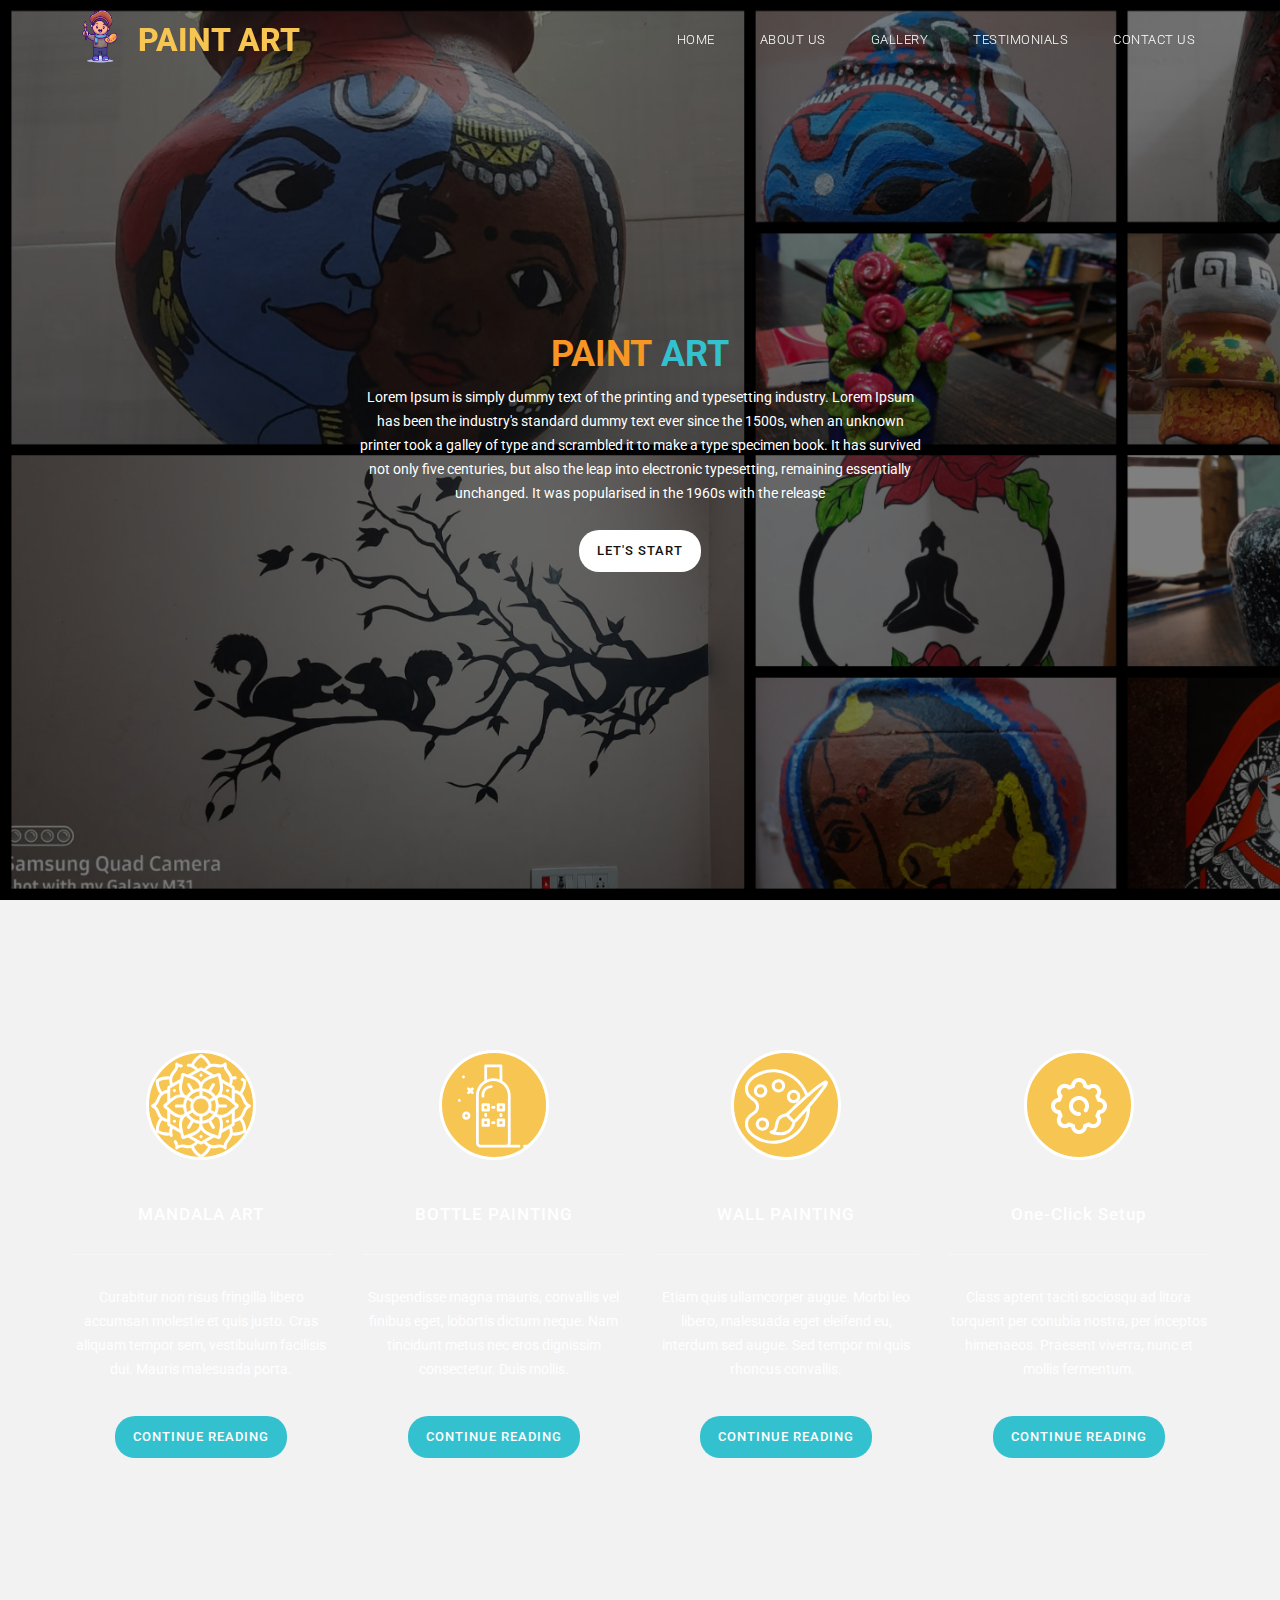
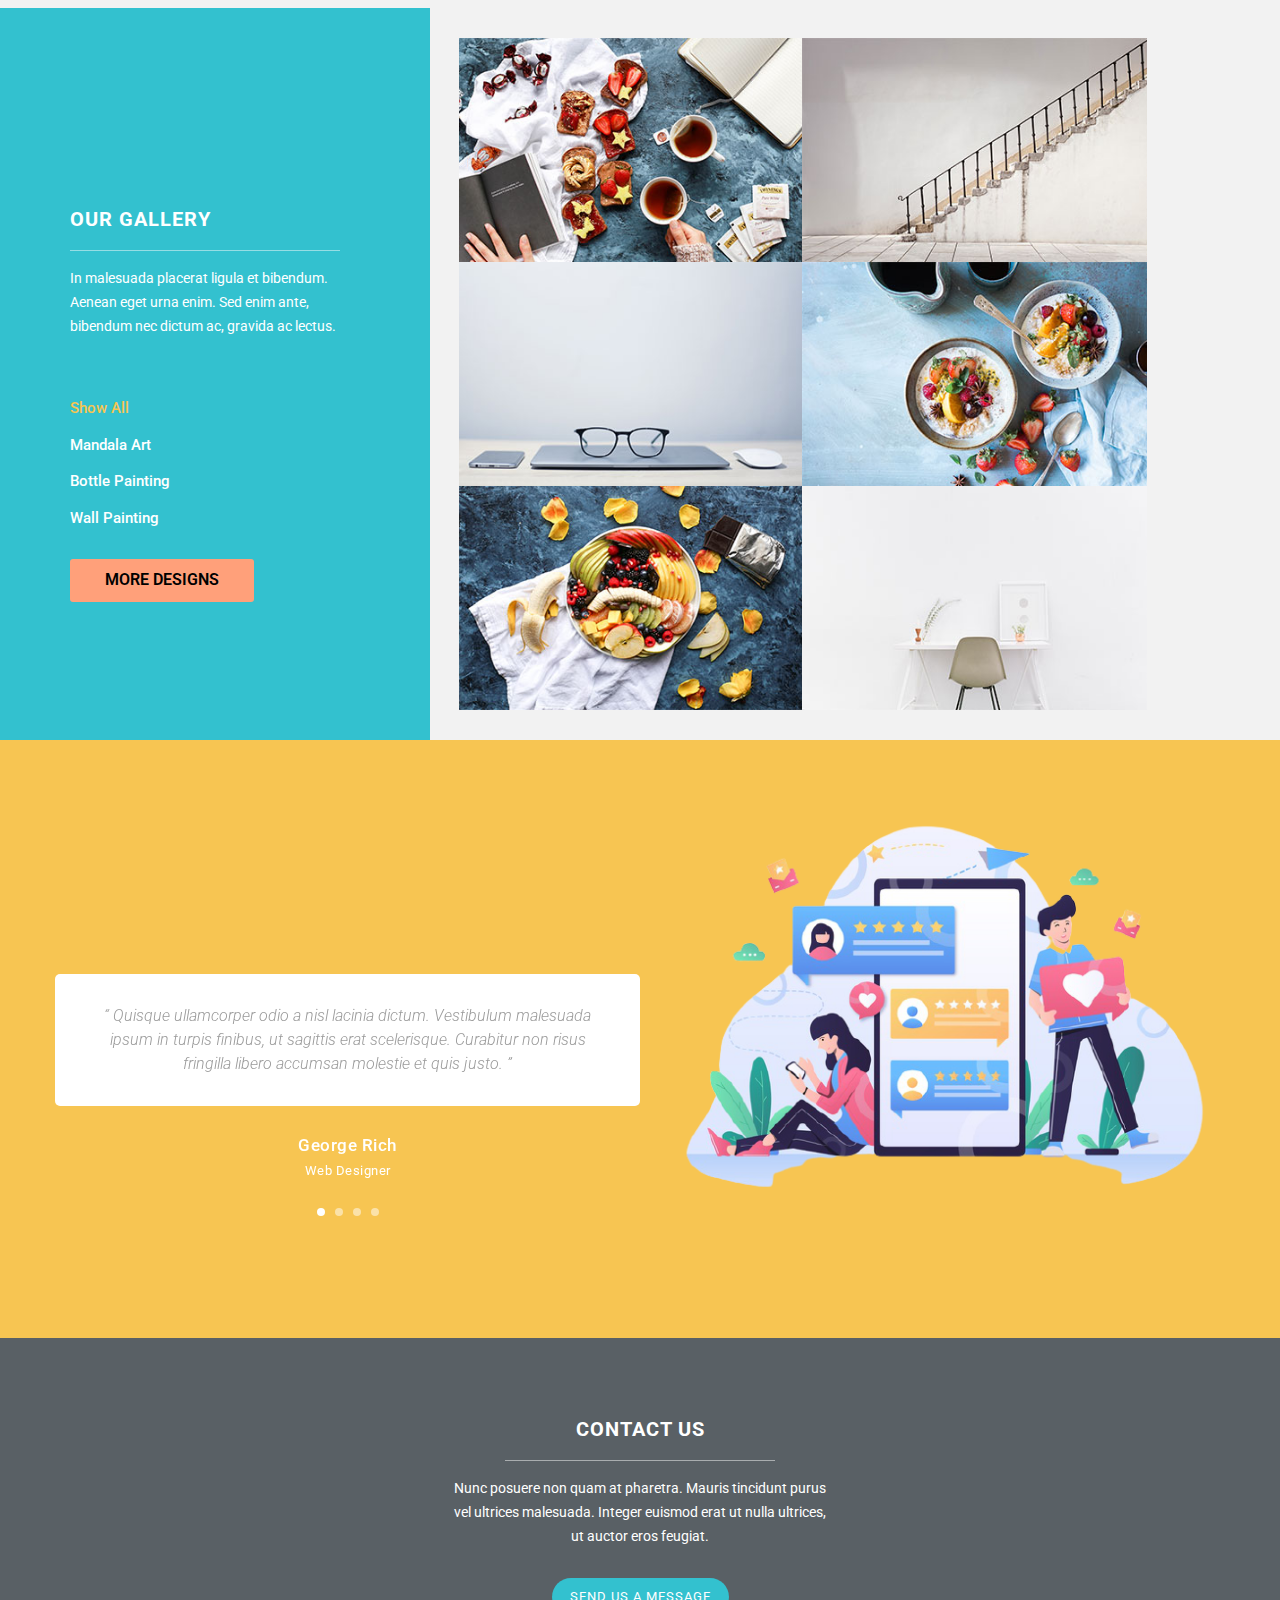
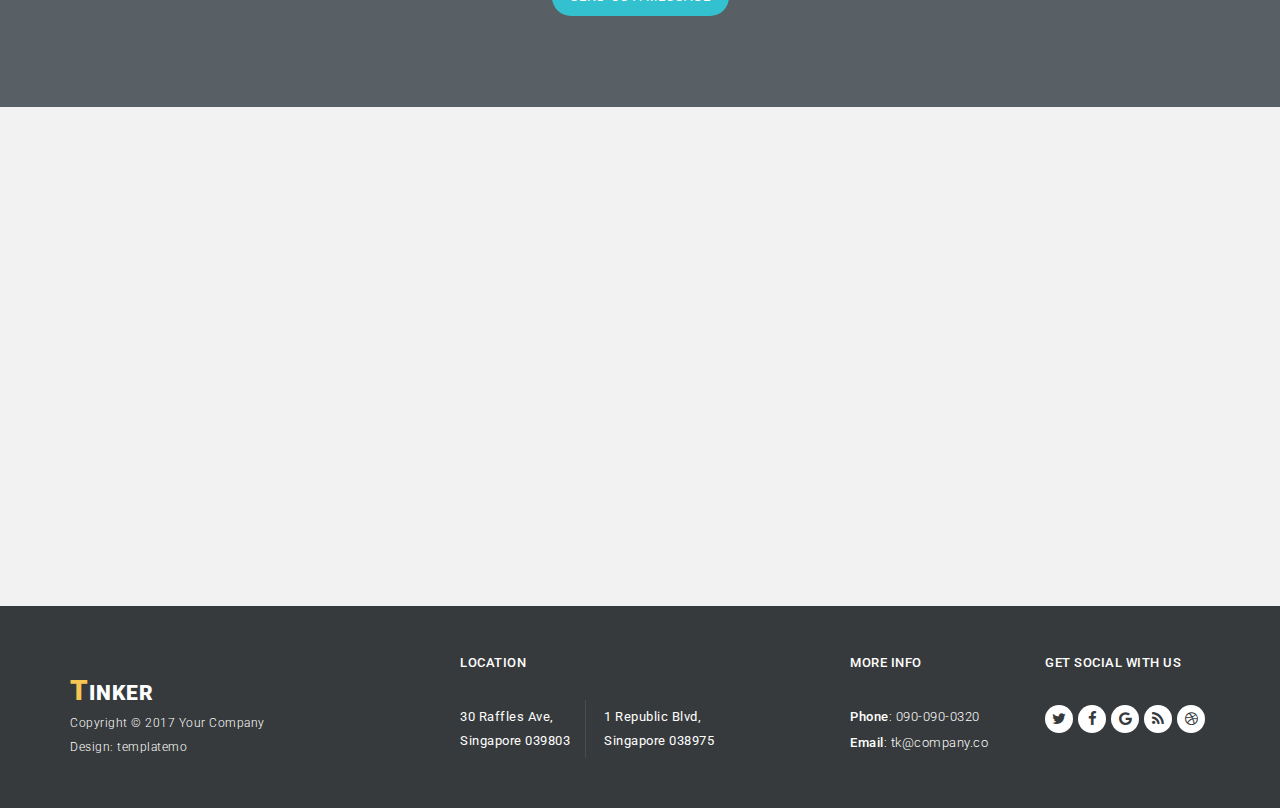
<file: index.html>
<!DOCTYPE html>
<html>

<head>
    <meta charset="utf-8">
    <meta http-equiv="X-UA-Compatible" content="IE=edge,chrome=1">

    <title>Paint Art Website</title>
    <meta name="description" content="">
    <meta name="viewport" content="width=device-width, initial-scale=1">

    <link href="https://fonts.googleapis.com/css?family=Open+Sans:300,400,600,700,800" rel="stylesheet">
    <link href="https://fonts.googleapis.com/css?family=Roboto:100,300,400,500,700,900" rel="stylesheet">

    <link rel="apple-touch-icon" href="apple-touch-icon.png">

    <link rel="stylesheet" href="css/bootstrap.min.css">
    <link rel="stylesheet" href="css/bootstrap-theme.min.css">
    <link rel="stylesheet" href="css/fontAwesome.css">
    <link rel="stylesheet" href="css/hero-slider.css">
    <link rel="stylesheet" href="css/owl-carousel.css">
    <link rel="stylesheet" href="css/templatemo-style.css">
    <link rel="stylesheet" href="css/lightbox.css">

    <script src="js/vendor/modernizr-2.8.3-respond-1.4.2.min.js"></script>
</head>

<body>
    <div class="header">
        <div class="container">
            <nav class="navbar navbar-inverse" role="navigation">
                <div class="navbar-header">
                    <button type="button" id="nav-toggle" class="navbar-toggle" data-toggle="collapse" data-target="#main-nav">
                        <span class="sr-only">Toggle navigation</span>
                        <span class="icon-bar"></span>
                        <span class="icon-bar"></span>
                        <span class="icon-bar"></span>
                    </button>
                    <a href="#" class="navbar-brand scroll-top"><img src="./img/nav_logo.png" alt="nav_logo" /><em>Paint
                            Art</em></em>
                    </a>
                </div>
                <!--/.navbar-header-->
                <div id="main-nav" class="collapse navbar-collapse">
                    <ul class="nav navbar-nav">
                        <li><a href="#" class="scroll-top">Home</a></li>
                        <li><a href="#" class="scroll-link" data-id="about">About Us</a></li>
                        <li><a href="#" class="scroll-link" data-id="portfolio">Gallery</a></li>
                        <li><a href="#" class="scroll-link" data-id="testimonial">Testimonials</a></li>
                        <li><a href="#" class="scroll-link" data-id="contact-us">Contact Us</a></li>
                    </ul>
                </div>
                <!--/.navbar-collapse-->
            </nav>
            <!--/.navbar-->
        </div>
        <!--/.container-->
    </div>
    <!--/.header-->

    <!-- Landing Home Page -->
    <div class="gradient-effect" id="home">
        <div class="parallax-content baner-content">
            <div class="container">
                <div class="text-content">
                    <h2><em>PAINT</em> <span>ART</span></h2>
                    <p>Lorem Ipsum is simply dummy text of the printing and typesetting industry. Lorem Ipsum has been the industry's standard dummy text ever since the 1500s, when an unknown printer took a galley of type and scrambled it to make a type
                        specimen book. It has survived not only five centuries, but also the leap into electronic typesetting, remaining essentially unchanged. It was popularised in the 1960s with the release </p>
                    <div class="primary-white-button">
                        <a href="#" class="scroll-link" data-id="about">Let's Start</a>
                    </div>
                </div>
            </div>
        </div>
    </div>
    <!-- Landing Home Page End-->


    <section id="about" class="page-section">
        <div class="container">
            <div class="row">
                <div class="col-md-3 col-sm-6 col-xs-12">
                    <div class="service-item">
                        <div class="icon">
                            <img src="./img/mandala.svg" alt="">
                        </div>
                        <h4>MANDALA ART</h4>
                        <div class="line-dec"></div>
                        <p>Curabitur non risus fringilla libero accumsan molestie et quis justo. Cras aliquam tempor sem, vestibulum facilisis dui. Mauris malesuada porta.</p>
                        <div class="primary-blue-button">
                            <a href="#" class="scroll-link" data-id="portfolio">Continue Reading</a>
                        </div>
                    </div>
                </div>
                <div class="col-md-3 col-sm-6 col-xs-12">
                    <div class="service-item">
                        <div class="icon">
                            <img src="./img/bottle.svg" alt="">
                        </div>
                        <h4>BOTTLE PAINTING</h4>
                        <div class="line-dec"></div>
                        <p>Suspendisse magna mauris, convallis vel finibus eget, lobortis dictum neque. Nam tincidunt metus nec eros dignissim consectetur. Duis mollis.</p>
                        <div class="primary-blue-button">
                            <a href="#" class="scroll-link" data-id="portfolio">Continue Reading</a>
                        </div>
                    </div>
                </div>
                <div class="col-md-3 col-sm-6 col-xs-12">
                    <div class="service-item">
                        <div class="icon">
                            <img src="./img/tiles.svg" alt="" style="width: 80%;">
                        </div>
                        <h4>WALL PAINTING</h4>
                        <div class="line-dec"></div>
                        <p>Etiam quis ullamcorper augue. Morbi leo libero, malesuada eget eleifend eu, interdum sed augue. Sed tempor mi quis rhoncus convallis.</p>
                        <div class="primary-blue-button">
                            <a href="#" class="scroll-link" data-id="portfolio">Continue Reading</a>
                        </div>
                    </div>
                </div>
                <div class="col-md-3 col-sm-6 col-xs-12">
                    <div class="service-item">
                        <div class="icon">
                            <img src="img/service_icon_04.png" alt="">
                        </div>
                        <h4>One-Click Setup</h4>
                        <div class="line-dec"></div>
                        <p>Class aptent taciti sociosqu ad litora torquent per conubia nostra, per inceptos himenaeos. Praesent viverra, nunc et mollis fermentum.</p>
                        <div class="primary-blue-button">
                            <a href="#" class="scroll-link" data-id="portfolio">Continue Reading</a>
                        </div>
                    </div>
                </div>
            </div>
        </div>
    </section>

    <section id="portfolio">
        <div class="content-wrapper">
            <div class="inner-container container">
                <div class="row">
                    <div class="col-md-4 col-sm-12">
                        <div class="section-heading">
                            <h4>Our Gallery</h4>
                            <div class="line-dec"></div>
                            <p>In malesuada placerat ligula et bibendum. Aenean eget urna enim. Sed enim ante, bibendum nec dictum ac, gravida ac lectus.</p>
                            <div class="filter-categories">
                                <ul class="project-filter">
                                    <li class="filter" data-filter="all"><span>Show All</span></li>
                                    <li class="filter" data-filter="branding"><span>Mandala Art</span></li>
                                    <li class="filter" data-filter="graphic"><span>Bottle Painting</span></li>
                                    <li class="filter" data-filter="nature"><span>Wall Painting</span></li>
                                    <!-- <li class="filter" data-filter="animation"><span>Read More</span></li> -->
                                    <a href="./gallery.html"><button class="btn btn-1">MORE DESIGNS</button></a>
                                </ul>
                            </div>
                        </div>
                    </div>
                    <div class="col-md-8">
                        <div class="projects-holder-3">
                            <div class="projects-holder">
                                <div class="row">
                                    <div class="col-md-6 col-sm-6 project-item mix nature">
                                        <div class="thumb">
                                            <div class="image">
                                                <a href="img/portfolio_big_item_01.jpg" data-lightbox="image-1"><img src="img/portfolio_item_01.jpg"></a>
                                            </div>
                                        </div>
                                    </div>
                                    <div class="col-md-6 col-sm-6 project-item mix animation">
                                        <div class="thumb">
                                            <div class="image">
                                                <a href="img/portfolio_big_item_02.jpg" data-lightbox="image-1"><img src="img/portfolio_item_02.jpg"></a>
                                            </div>
                                        </div>
                                    </div>
                                    <div class="col-md-6 col-sm-6 project-item mix branding">
                                        <div class="thumb">
                                            <div class="image">
                                                <a href="img/portfolio_big_item_03.jpg" data-lightbox="image-1"><img src="img/portfolio_item_03.jpg"></a>
                                            </div>
                                        </div>
                                    </div>
                                    <div class="col-md-6 col-sm-6 project-item mix graphic nature">
                                        <div class="thumb">
                                            <div class="image">
                                                <a href="img/portfolio_big_item_04.jpg" data-lightbox="image-1"><img src="img/portfolio_item_04.jpg"></a>
                                            </div>
                                        </div>
                                    </div>
                                    <div class="col-md-6 col-sm-6 project-item mix branding">
                                        <div class="thumb">
                                            <div class="image">
                                                <a href="img/portfolio_big_item_05.jpg" data-lightbox="image-1"><img src="img/portfolio_item_05.jpg"></a>
                                            </div>
                                        </div>
                                    </div>
                                    <div class="col-md-6 col-sm-6 project-item mix graphic animation">
                                        <div class="thumb">
                                            <div class="image">
                                                <a href="img/portfolio_big_item_06.jpg" data-lightbox="image-1"><img src="img/portfolio_item_06.jpg"></a>
                                            </div>
                                        </div>
                                    </div>
                                </div>
                            </div>
                        </div>
                    </div>
                </div>
            </div>
        </div>
    </section>


    <section id="testimonial">
        <div class="container">
            <div class="row">
                <div class="left col-lg-6 col-md-6 ">
                    <div id="owl-testimonials" class="owl-carousel owl-theme">
                        <div class="item">
                            <div class="testimonials-item">
                                <p>“ Quisque ullamcorper odio a nisl lacinia dictum. Vestibulum malesuada ipsum in turpis finibus, ut sagittis erat scelerisque. Curabitur non risus fringilla libero accumsan molestie et quis justo. ”</p>
                                <h4>George Rich</h4>
                                <span>Web Designer</span>
                            </div>
                        </div>
                        <div class="item">
                            <div class="testimonials-item">
                                <p>“ Suspendisse magna mauris, convallis vel finibus eget, lobortis dictum neque. Nam tincidunt metus nec eros dignissim consectetur. ”</p>
                                <h4>John Henry</h4>
                                <span>New Manager</span>
                            </div>
                        </div>
                        <div class="item">
                            <div class="testimonials-item">
                                <p>“ Aenean semper aliquam est ut maximus. Fusce id diam eget orci lobortis ultricies at ac velit. Curabitur laoreet massa et fringilla sagittis. ”</p>
                                <h4>Danny Cute</h4>
                                <span>CEO Founder</span>
                            </div>
                        </div>
                        <div class="item">
                            <div class="testimonials-item">
                                <p>“ Maecenas eu odio pharetra, elementum lorem eget, efficitur erat. Duis eget justo non nisi iaculis vestibulum. Aliquam erat volutpat. ”</p>
                                <h4>Richard Beal</h4>
                                <span>CSS Developer</span>
                            </div>
                        </div>
                    </div>
                </div>
                <div class="right col-lg-6 col-md-6">
                    <img src="./img/portfolio_big_item_03.png" alt="testi_image" class="vert-move" />
                </div>
            </div>
        </div>
    </section>

    <div id="contact-us">
        <div class="container">
            <div class="row">
                <div class="col-md-12">
                    <div class="section-heading">
                        <h4>Contact Us</h4>
                        <div class="line-dec"></div>
                        <p>Nunc posuere non quam at pharetra. Mauris tincidunt purus vel ultrices malesuada. Integer euismod erat ut nulla ultrices, ut auctor eros feugiat.</p>
                        <div class="pop-button">
                            <h4>Send us a message</h4>
                        </div>
                    </div>
                </div>
            </div>
            <div class="row">
                <div class="col-md-6 col-md-offset-3">
                    <div class="pop">
                        <span>✖</span>
                        <form id="contact" action="./email_handler.php" method="post">
                            <div class="row">
                                <div class="col-md-12">
                                    <fieldset>
                                        <input name="name" type="text" class="form-control" id="name" placeholder="Your name..." required>
                                    </fieldset>
                                </div>
                                <div class="col-md-12">
                                    <fieldset>
                                        <input name="email" type="email" class="form-control" id="email" placeholder="Your email..." required>
                                    </fieldset>
                                </div>
                                <div class="col-md-12">
                                    <fieldset>
                                        <input name="phone" type="number" class="form-control" id="phone" placeholder="Your Phone No..." required>
                                    </fieldset>
                                </div>
                                <div class="col-md-12">
                                    <fieldset>
                                        <textarea name="msg" rows="6" class="form-control" id="message" placeholder="Your message..." required></textarea>
                                    </fieldset>
                                </div>
                                <div class="col-md-12">
                                    <fieldset>
                                        <button type="submit" id="form-submit" class="btn">Send Message</button>
                                    </fieldset>
                                </div>
                            </div>
                        </form>
                    </div>
                </div>
            </div>
        </div>
    </div>

    <div id="map">
        <!-- How to change your own map point
            1. Go to Google Maps
            2. Click on your location point
            3. Click "Share" and choose "Embed map" tab
            4. Copy only URL and paste it within the src="" field below
        -->
        <iframe src="https://www.google.com/maps/embed?pb=!1m18!1m12!1m3!1d7895.485196115994!2d103.85995441789784!3d1.2880401763270322!2m3!1f0!2f0!3f0!3m2!1i1024!2i768!4f13.1!3m3!1m2!1s0x0%3A0x7fb4e58ad9cd826e!2sSingapore+Flyer!5e0!3m2!1sen!2sth!4v1505825620371"
            width="100%" height="500" frameborder="0" style="border:0" allowfullscreen></iframe>
    </div>

    <footer>
        <div class="container">
            <div class="row">
                <div class="col-md-4 col-sm-12">
                    <div class="logo">
                        <a class="logo-ft scroll-top" href="#"><em>T</em>inker</a>
                        <p>Copyright &copy; 2017 Your Company
                            <br>Design: templatemo
                        </p>
                    </div>
                </div>
                <div class="col-md-4 col-sm-12">
                    <div class="location">
                        <h4>Location</h4>
                        <ul>
                            <li>30 Raffles Ave, <br>Singapore 039803</li>
                            <li>1 Republic Blvd, <br>Singapore 038975</li>
                        </ul>
                    </div>
                </div>
                <div class="col-md-2 col-sm-12">
                    <div class="contact-info">
                        <h4>More Info</h4>
                        <ul>
                            <li><em>Phone</em>: 090-090-0320</li>
                            <li><em>Email</em>: tk@company.co</li>
                        </ul>
                    </div>
                </div>
                <div class="col-md-2 col-sm-12">
                    <div class="connect-us">
                        <h4>Get Social with us</h4>
                        <ul>
                            <li><a href="#"><i class="fa fa-twitter"></i></a></li>
                            <li><a href="#"><i class="fa fa-facebook"></i></a></li>
                            <li><a href="#"><i class="fa fa-google"></i></a></li>
                            <li><a href="#"><i class="fa fa-rss"></i></a></li>
                            <li><a href="#"><i class="fa fa-dribbble"></i></a></li>
                        </ul>
                    </div>
                </div>
            </div>
        </div>
    </footer>

    <script src="https://ajax.googleapis.com/ajax/libs/jquery/1.11.2/jquery.min.js"></script>
    <script>
        window.jQuery || document.write('<script src="js/vendor/jquery-1.11.2.min.js"><\/script>')
    </script>

    <script src="js/vendor/bootstrap.min.js"></script>

    <script src="js/plugins.js"></script>
    <script src="js/main.js"></script>

    <script src="http://ajax.googleapis.com/ajax/libs/jquery/1.10.2/jquery.min.js" type="text/javascript"></script>
    <script type="text/javascript">
        $(document).ready(function() {
            // navigation click actions 
            $('.scroll-link').on('click', function(event) {
                event.preventDefault();
                var sectionID = $(this).attr("data-id");
                scrollToID('#' + sectionID, 750);
            });
            // scroll to top action
            $('.scroll-top').on('click', function(event) {
                event.preventDefault();
                $('html, body').animate({
                    scrollTop: 0
                }, 'slow');
            });
            // mobile nav toggle
            $('#nav-toggle').on('click', function(event) {
                event.preventDefault();
                $('#main-nav').toggleClass("open");
            });
        });
        // scroll function
        function scrollToID(id, speed) {
            var offSet = 50;
            var targetOffset = $(id).offset().top - offSet;
            var mainNav = $('#main-nav');
            $('html,body').animate({
                scrollTop: targetOffset
            }, speed);
            if (mainNav.hasClass("open")) {
                mainNav.css("height", "1px").removeClass("in").addClass("collapse");
                mainNav.removeClass("open");
            }
        }
        if (typeof console === "undefined") {
            console = {
                log: function() {}
            };
        }
    </script>
</body>

</html>
</file>
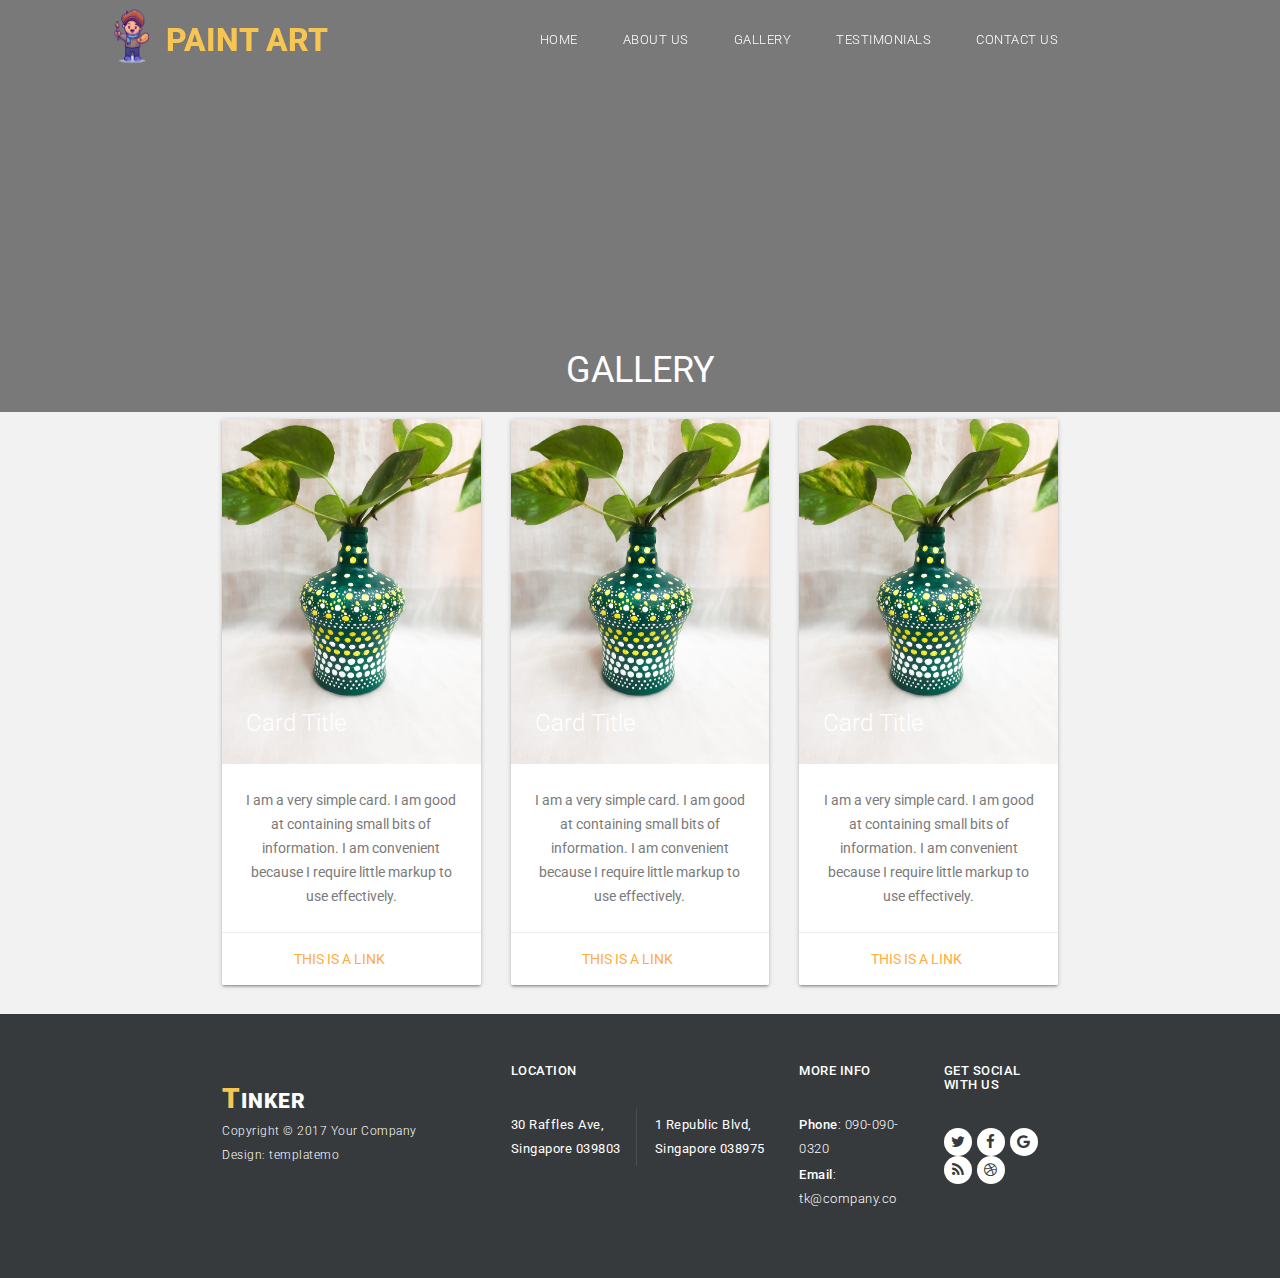
<file: gallery.html>
<!DOCTYPE html>
<html>

<head>
    <meta charset="utf-8">
    <meta http-equiv="X-UA-Compatible" content="IE=edge,chrome=1">

    <title>Paint Art Website</title>
    <meta name="description" content="">
    <meta name="viewport" content="width=device-width, initial-scale=1">

    <link href="https://fonts.googleapis.com/css?family=Open+Sans:300,400,600,700,800" rel="stylesheet">
    <link href="https://fonts.googleapis.com/css?family=Roboto:100,300,400,500,700,900" rel="stylesheet">

    <link rel="apple-touch-icon" href="apple-touch-icon.png">

    <link rel="stylesheet" href="css/bootstrap.min.css">
    <link rel="stylesheet" href="css/bootstrap-theme.min.css">
    <link rel="stylesheet" href="css/fontAwesome.css">
    <link rel="stylesheet" href="css/hero-slider.css">
    <link rel="stylesheet" href="css/owl-carousel.css">
    <link rel="stylesheet" href="css/templatemo-style.css">
    <link rel="stylesheet" href="css/lightbox.css">
    <link rel="stylesheet" href="css/gallery.css">

    <link rel="stylesheet" href="https://cdnjs.cloudflare.com/ajax/libs/materialize/1.0.0/css/materialize.min.css">

    <script src="js/vendor/modernizr-2.8.3-respond-1.4.2.min.js"></script>
</head>

<body>
    <div class="header">
        <div class="container">
            <navs class="navbar navbar-inverse" role="navigation">
                <div class="navbar-header">
                    <button type="button" id="nav-toggle" class="navbar-toggle" data-toggle="collapse" data-target="#main-nav">
                        <span class="sr-only">Toggle navigation</span>
                        <span class="icon-bar"></span>
                        <span class="icon-bar"></span>
                        <span class="icon-bar"></span>
                    </button>
                    <a href="#" class="navbar-brand scroll-top"><img src="./img/nav_logo.png" alt="nav_logo" /><em>Paint Art</em></em>
                    </a>
                </div>
                <!--/.navbar-header-->
                <div id="main-nav" class="collapse navbar-collapse">
                    <ul class="nav navbar-nav">
                        <li><a href="./index.html">Home</a></li>
                        <li><a href="./index.html#about">About Us</a></li>
                        <li><a href="./index.html#portfolio">Gallery</a></li>
                        <li><a href="./index.html#testimonial">Testimonials</a></li>
                        <li><a href="./index.html#contact-us">Contact Us</a></li>
                    </ul>
                </div>
                <!--/.navbar-collapse-->
            </navs>
            <!--/.navbar-->
        </div>
        <!--/.container-->
    </div>
    <!--/.header-->

    <!-- Landing Home Page -->
    <div class="gradient-effects" id="home">
        <div class="parallax-contents baner-content">
            <div class="container">
                <div class="text-content">
                    <h2>GALLERY</h2>
                    <!-- <p>Lorem Ipsum is simply dummy text of the printing and typesetting industry. Lorem Ipsum has been the industry's standard dummy text ever since the 1500s, when an unknown printer took a galley of type and scrambled it to make a type specimen book. It has survived not only five centuries, but also the leap into electronic typesetting, remaining essentially unchanged. It was popularised in the 1960s with the release </p>
                    <div class="primary-white-button">
                        <a href="#" class="scroll-link" data-id="about">Let's Start</a>
                    </div> -->
                </div>
            </div>
        </div>
    </div>
    <!-- Landing Home Page End-->

    <!-- cards -->
    <div class="container gallery-cards">
        <div class="row text-center">

            <!-- <div class="col-12 text-center">
                <h2> Page caption</h2>
            </div> -->

            <div class="col-sm-6 col-md-4">
                <div class="card">
                    <div class="card-image">
                        <img src="./img/gallery/1.jpeg">
                        <span class="card-title">Card Title</span>
                    </div>
                    <div class="card-content">
                        <p>I am a very simple card. I am good at containing small bits of information. I am convenient because I require little markup to use effectively.</p>
                    </div>
                    <div class="card-action">
                        <a href="#">This is a link</a>
                    </div>
                </div>
            </div>


            <div class="col-sm-6 col-md-4">
                <div class="card">
                    <div class="card-image">
                        <img src="./img/gallery/1.jpeg">
                        <span class="card-title">Card Title</span>
                    </div>
                    <div class="card-content">
                        <p>I am a very simple card. I am good at containing small bits of information. I am convenient because I require little markup to use effectively.</p>
                    </div>
                    <div class="card-action">
                        <a href="#">This is a link</a>
                    </div>
                </div>
            </div>


            <div class="col-sm-6 col-md-4">
                <div class="card">
                    <div class="card-image">
                        <img src="./img/gallery/1.jpeg">
                        <span class="card-title">Card Title</span>
                    </div>
                    <div class="card-content">
                        <p>I am a very simple card. I am good at containing small bits of information. I am convenient because I require little markup to use effectively.</p>
                    </div>
                    <div class="card-action">
                        <a href="#">This is a link</a>
                    </div>
                </div>
            </div>


        </div>
    </div>
    <!-- cards end -->

    <!-- footer -->
    <footer>
        <div class="container">
            <div class="row">
                <div class="col-md-4 col-sm-12">
                    <div class="logo">
                        <a class="logo-ft scroll-top" href="#"><em>T</em>inker</a>
                        <p>Copyright &copy; 2017 Your Company
                            <br>Design: templatemo
                        </p>
                    </div>
                </div>
                <div class="col-md-4 col-sm-12">
                    <div class="location">
                        <h4>Location</h4>
                        <ul>
                            <li>30 Raffles Ave, <br>Singapore 039803</li>
                            <li>1 Republic Blvd, <br>Singapore 038975</li>
                        </ul>
                    </div>
                </div>
                <div class="col-md-2 col-sm-12">
                    <div class="contact-info">
                        <h4>More Info</h4>
                        <ul>
                            <li><em>Phone</em>: 090-090-0320</li>
                            <li><em>Email</em>: tk@company.co</li>
                        </ul>
                    </div>
                </div>
                <div class="col-md-2 col-sm-12">
                    <div class="connect-us">
                        <h4>Get Social with us</h4>
                        <ul>
                            <li><a href="#"><i class="fa fa-twitter"></i></a></li>
                            <li><a href="#"><i class="fa fa-facebook"></i></a></li>
                            <li><a href="#"><i class="fa fa-google"></i></a></li>
                            <li><a href="#"><i class="fa fa-rss"></i></a></li>
                            <li><a href="#"><i class="fa fa-dribbble"></i></a></li>
                        </ul>
                    </div>
                </div>
            </div>
        </div>
    </footer>
    <script src="https://cdnjs.cloudflare.com/ajax/libs/materialize/1.0.0/js/materialize.min.js"></script>
    <script src="https://ajax.googleapis.com/ajax/libs/jquery/1.11.2/jquery.min.js"></script>
    <script>
        window.jQuery || document.write('<script src="js/vendor/jquery-1.11.2.min.js"><\/script>')
    </script>

    <script src="js/vendor/bootstrap.min.js"></script>

    <script src="js/plugins.js"></script>
    <script src="js/main.js"></script>

    <script src="http://ajax.googleapis.com/ajax/libs/jquery/1.10.2/jquery.min.js" type="text/javascript"></script>
    <script type="text/javascript">
        $(document).ready(function() {
            // navigation click actions 
            $('.scroll-link').on('click', function(event) {
                event.preventDefault();
                var sectionID = $(this).attr("data-id");
                scrollToID('#' + sectionID, 750);
            });
            // scroll to top action
            $('.scroll-top').on('click', function(event) {
                event.preventDefault();
                $('html, body').animate({
                    scrollTop: 0
                }, 'slow');
            });
            // mobile nav toggle
            $('#nav-toggle').on('click', function(event) {
                event.preventDefault();
                $('#main-nav').toggleClass("open");
            });
        });
        // scroll function
        function scrollToID(id, speed) {
            var offSet = 50;
            var targetOffset = $(id).offset().top - offSet;
            var mainNav = $('#main-nav');
            $('html,body').animate({
                scrollTop: targetOffset
            }, speed);
            if (mainNav.hasClass("open")) {
                mainNav.css("height", "1px").removeClass("in").addClass("collapse");
                mainNav.removeClass("open");
            }
        }
        if (typeof console === "undefined") {
            console = {
                log: function() {}
            };
        }
    </script>
</body>

</html>
</file>
<file: css/hero-slider.css>
/* -------------------------------- 

Primary style

-------------------------------- */
*, *::after, *::before {
  -webkit-box-sizing: border-box;
  -moz-box-sizing: border-box;
  box-sizing: border-box;
}

html {
  font-size: 62.5%;
}

body {
  font-family: "Open Sans", sans-serif;
  color: #2c343b;
  background-color: #f2f2f2;
}

a {
  color: #d44457;
  text-decoration: none;
}

img {
  max-width: 100%;
}

/* -------------------------------- 

Main Components 

-------------------------------- */
.cd-header {
  position: absolute;
  z-index: 2;
  top: 0;
  left: 0;
  width: 100%;
  height: 50px;
  background-color: #21272c;
  -webkit-font-smoothing: antialiased;
  -moz-osx-font-smoothing: grayscale;
}
@media only screen and (min-width: 768px) {
  .cd-header {
    height: 70px;
    background-color: transparent;
  }
}

#cd-logo {
  float: left;
  margin: 13px 0 0 5%;
}
#cd-logo img {
  display: block;
}
@media only screen and (min-width: 768px) {
  #cd-logo {
    margin: 23px 0 0 5%;
  }
}

.cd-primary-nav {
  /* mobile first - navigation hidden by default, triggered by tap/click on navigation icon */
  float: right;
  margin-right: 5%;
  width: 44px;
  height: 100%;
}
.cd-primary-nav ul {
  position: absolute;
  top: 0;
  left: 0;
  width: 100%;
  -webkit-transform: translateY(-100%);
  -moz-transform: translateY(-100%);
  -ms-transform: translateY(-100%);
  -o-transform: translateY(-100%);
  transform: translateY(-100%);
}
.cd-primary-nav ul.is-visible {
  box-shadow: 0 3px 8px rgba(0, 0, 0, 0.2);
  -webkit-transform: translateY(50px);
  -moz-transform: translateY(50px);
  -ms-transform: translateY(50px);
  -o-transform: translateY(50px);
  transform: translateY(50px);
}
.cd-primary-nav a {
  display: block;
  height: 50px;
  line-height: 50px;
  padding-left: 5%;
  background: #21272c;
  border-top: 1px solid #333c44;
  color: #ffffff;
}
@media only screen and (min-width: 768px) {
  .cd-primary-nav {
    /* reset navigation values */
    width: auto;
    height: auto;
    background: none;
  }
  .cd-primary-nav ul {
    position: static;
    width: auto;
    -webkit-transform: translateY(0);
    -moz-transform: translateY(0);
    -ms-transform: translateY(0);
    -o-transform: translateY(0);
    transform: translateY(0);
    line-height: 70px;
  }
  .cd-primary-nav ul.is-visible {
    -webkit-transform: translateY(0);
    -moz-transform: translateY(0);
    -ms-transform: translateY(0);
    -o-transform: translateY(0);
    transform: translateY(0);
  }
  .cd-primary-nav li {
    display: inline-block;
    margin-left: 1em;
  }
  .cd-primary-nav a {
    display: inline-block;
    height: auto;
    font-weight: 600;
    line-height: normal;
    background: transparent;
    padding: .6em 1em;
    border-top: none;
  }
}

/* -------------------------------- 

Slider

-------------------------------- */
.cd-hero {
  position: relative;
  -webkit-font-smoothing: antialiased;
  -moz-osx-font-smoothing: grayscale;
}

.cd-hero-slider {
  position: relative;
  height: 360px;
  overflow: hidden;
}
.cd-hero-slider li {
  position: absolute;
  top: 0;
  left: 0;
  width: 100%;
  height: 100%;
  -webkit-transform: translateX(100%);
  -moz-transform: translateX(100%);
  -ms-transform: translateX(100%);
  -o-transform: translateX(100%);
  transform: translateX(100%);
}
.cd-hero-slider li.selected {
  /* this is the visible slide */
  position: relative;
  -webkit-transform: translateX(0);
  -moz-transform: translateX(0);
  -ms-transform: translateX(0);
  -o-transform: translateX(0);
  transform: translateX(0);
}
.cd-hero-slider li.move-left {
  /* slide hidden on the left */
  -webkit-transform: translateX(-100%);
  -moz-transform: translateX(-100%);
  -ms-transform: translateX(-100%);
  -o-transform: translateX(-100%);
  transform: translateX(-100%);
}
.cd-hero-slider li.is-moving, .cd-hero-slider li.selected {
  /* the is-moving class is assigned to the slide which is moving outside the viewport */
  -webkit-transition: -webkit-transform 0.5s;
  -moz-transition: -moz-transform 0.5s;
  transition: transform 0.5s;
}
@media only screen and (min-width: 768px) {
  .cd-hero-slider {
    height: 500px;
  }
}
@media only screen and (min-width: 1170px) {
  .cd-hero-slider {
    height: 680px;
  }
}

/* -------------------------------- 

Single slide style

-------------------------------- */
.cd-hero-slider li {
  background-position: center center;
  background-size: cover;
  background-repeat: no-repeat;
}
.cd-hero-slider li:first-of-type {
  background-image: url(../img/slide_01.jpg);
}
.cd-hero-slider li:nth-of-type(2) {
  background-image: url(../img/slide_02.jpg);
}
.cd-hero-slider li:nth-of-type(3) {
  background-image: url(../img/slide_03.jpg);
}
.cd-hero-slider .cd-full-width,
.cd-hero-slider .cd-half-width {
  position: absolute;
  width: 100%;
  height: 100%;
  z-index: 1;
  left: 0;
  top: 0;
  /* this padding is used to align the text */
  padding-top: 150px;
  text-align: center;
  /* Force Hardware Acceleration in WebKit */
  -webkit-backface-visibility: hidden;
  backface-visibility: hidden;
  -webkit-transform: translateZ(0);
  -moz-transform: translateZ(0);
  -ms-transform: translateZ(0);
  -o-transform: translateZ(0);
  transform: translateZ(0);
}
.cd-hero-slider .cd-img-container {
  /* hide image on mobile device */
  display: none;
}
.cd-hero-slider .cd-img-container img {
  position: absolute;
  left: 50%;
  top: 50%;
  bottom: auto;
  right: auto;
  -webkit-transform: translateX(-50%) translateY(-50%);
  -moz-transform: translateX(-50%) translateY(-50%);
  -ms-transform: translateX(-50%) translateY(-50%);
  -o-transform: translateX(-50%) translateY(-50%);
  transform: translateX(-50%) translateY(-50%);
}
.cd-hero-slider .cd-bg-video-wrapper {
  /* hide video on mobile device */
  display: none;
  position: absolute;
  top: 0;
  left: 0;
  width: 100%;
  height: 100%;
  overflow: hidden;
}
.cd-hero-slider .cd-bg-video-wrapper video {
  /* you won't see this element in the html, but it will be injected using js */
  display: block;
  min-height: 100%;
  min-width: 100%;
  max-width: none;
  height: auto;
  width: auto;
  position: absolute;
  left: 50%;
  top: 50%;
  bottom: auto;
  right: auto;
  -webkit-transform: translateX(-50%) translateY(-50%);
  -moz-transform: translateX(-50%) translateY(-50%);
  -ms-transform: translateX(-50%) translateY(-50%);
  -o-transform: translateX(-50%) translateY(-50%);
  transform: translateX(-50%) translateY(-50%);
}
.cd-hero-slider h2, .cd-hero-slider p {
  text-shadow: 0 1px 3px rgba(0, 0, 0, 0.1);
  line-height: 1.2;
  margin: 0 auto 14px;
  color: #ffffff;
  width: 90%;
  max-width: 400px;
}
.cd-hero-slider h2 {
  font-size: 2.4rem;
}
.cd-hero-slider p {
  font-size: 1.4rem;
  line-height: 1.4;
}
.cd-hero-slider .cd-btn {
  display: inline-block;
  padding: 1.2em 1.4em;
  margin-top: .8em;
  background-color: rgba(212, 68, 87, 0.9);
  font-size: 1.3rem;
  font-weight: 700;
  letter-spacing: 1px;
  color: #ffffff;
  text-transform: uppercase;
  box-shadow: 0 3px 6px rgba(0, 0, 0, 0.1);
  -webkit-transition: background-color 0.2s;
  -moz-transition: background-color 0.2s;
  transition: background-color 0.2s;
}
.cd-hero-slider .cd-btn.secondary {
  background-color: rgba(22, 26, 30, 0.8);
}
.cd-hero-slider .cd-btn:nth-of-type(2) {
  margin-left: 1em;
}
.no-touch .cd-hero-slider .cd-btn:hover {
  background-color: #d44457;
}
.no-touch .cd-hero-slider .cd-btn.secondary:hover {
  background-color: #161a1e;
}
@media only screen and (min-width: 768px) {
  .cd-hero-slider .cd-full-width,
  .cd-hero-slider .cd-half-width {
    padding-top: 200px;
  }
  .cd-hero-slider .cd-bg-video-wrapper {
    display: block;
  }
  .cd-hero-slider .cd-half-width {
    width: 45%;
  }
  .cd-hero-slider .cd-half-width:first-of-type {
    left: 5%;
  }
  .cd-hero-slider .cd-half-width:nth-of-type(2) {
    right: 5%;
    left: auto;
  }
  .cd-hero-slider .cd-img-container {
    display: block;
  }
  .cd-hero-slider h2, .cd-hero-slider p {
    max-width: 520px;
  }
  .cd-hero-slider h2 {
    font-size: 2.4em;
    font-weight: 300;
  }
  .cd-hero-slider .cd-btn {
    font-size: 1.4rem;
  }
}
@media only screen and (min-width: 1170px) {
  .cd-hero-slider .cd-full-width,
  .cd-hero-slider .cd-half-width {
    padding-top: 250px;
  }
  .cd-hero-slider h2, .cd-hero-slider p {
    margin-bottom: 20px;
  }
  .cd-hero-slider h2 {
    font-size: 3.2em;
  }
  .cd-hero-slider p {
    font-size: 1.6rem;
  }
}

/* -------------------------------- 

Single slide animation

-------------------------------- */
@media only screen and (min-width: 768px) {
  .cd-hero-slider .cd-half-width {
    opacity: 0;
    -webkit-transform: translateX(40px);
    -moz-transform: translateX(40px);
    -ms-transform: translateX(40px);
    -o-transform: translateX(40px);
    transform: translateX(40px);
  }
  .cd-hero-slider .move-left .cd-half-width {
    -webkit-transform: translateX(-40px);
    -moz-transform: translateX(-40px);
    -ms-transform: translateX(-40px);
    -o-transform: translateX(-40px);
    transform: translateX(-40px);
  }
  .cd-hero-slider .selected .cd-half-width {
    /* this is the visible slide */
    opacity: 1;
    -webkit-transform: translateX(0);
    -moz-transform: translateX(0);
    -ms-transform: translateX(0);
    -o-transform: translateX(0);
    transform: translateX(0);
  }
  .cd-hero-slider .is-moving .cd-half-width {
    /* this is the slide moving outside the viewport 
    wait for the end of the transition on the <li> parent before set opacity to 0 and translate to 40px/-40px */
    -webkit-transition: opacity 0s 0.5s, -webkit-transform 0s 0.5s;
    -moz-transition: opacity 0s 0.5s, -moz-transform 0s 0.5s;
    transition: opacity 0s 0.5s, transform 0s 0.5s;
  }
  .cd-hero-slider li.selected.from-left .cd-half-width:nth-of-type(2),
  .cd-hero-slider li.selected.from-right .cd-half-width:first-of-type {
    /* this is the selected slide - different animation if it's entering from left or right */
    -webkit-transition: opacity 0.4s 0.2s, -webkit-transform 0.5s 0.2s;
    -moz-transition: opacity 0.4s 0.2s, -moz-transform 0.5s 0.2s;
    transition: opacity 0.4s 0.2s, transform 0.5s 0.2s;
  }
  .cd-hero-slider li.selected.from-left .cd-half-width:first-of-type,
  .cd-hero-slider li.selected.from-right .cd-half-width:nth-of-type(2) {
    /* this is the selected slide - different animation if it's entering from left or right */
    -webkit-transition: opacity 0.4s 0.4s, -webkit-transform 0.5s 0.4s;
    -moz-transition: opacity 0.4s 0.4s, -moz-transform 0.5s 0.4s;
    transition: opacity 0.4s 0.4s, transform 0.5s 0.4s;
  }
  .cd-hero-slider .cd-full-width h2,
  .cd-hero-slider .cd-full-width p,
  .cd-hero-slider .cd-full-width .cd-btn {
    opacity: 0;
    -webkit-transform: translateX(100px);
    -moz-transform: translateX(100px);
    -ms-transform: translateX(100px);
    -o-transform: translateX(100px);
    transform: translateX(100px);
  }
  .cd-hero-slider .move-left .cd-full-width h2,
  .cd-hero-slider .move-left .cd-full-width p,
  .cd-hero-slider .move-left .cd-full-width .cd-btn {
    opacity: 0;
    -webkit-transform: translateX(-100px);
    -moz-transform: translateX(-100px);
    -ms-transform: translateX(-100px);
    -o-transform: translateX(-100px);
    transform: translateX(-100px);
  }
  .cd-hero-slider .selected .cd-full-width h2,
  .cd-hero-slider .selected .cd-full-width p,
  .cd-hero-slider .selected .cd-full-width .cd-btn {
    /* this is the visible slide */
    opacity: 1;
    -webkit-transform: translateX(0);
    -moz-transform: translateX(0);
    -ms-transform: translateX(0);
    -o-transform: translateX(0);
    transform: translateX(0);
  }
  .cd-hero-slider li.is-moving .cd-full-width h2,
  .cd-hero-slider li.is-moving .cd-full-width p,
  .cd-hero-slider li.is-moving .cd-full-width .cd-btn {
    /* this is the slide moving outside the viewport 
    wait for the end of the transition on the li parent before set opacity to 0 and translate to 100px/-100px */
    -webkit-transition: opacity 0s 0.5s, -webkit-transform 0s 0.5s;
    -moz-transition: opacity 0s 0.5s, -moz-transform 0s 0.5s;
    transition: opacity 0s 0.5s, transform 0s 0.5s;
  }
  .cd-hero-slider li.selected h2 {
    -webkit-transition: opacity 0.4s 0.2s, -webkit-transform 0.5s 0.2s;
    -moz-transition: opacity 0.4s 0.2s, -moz-transform 0.5s 0.2s;
    transition: opacity 0.4s 0.2s, transform 0.5s 0.2s;
  }
  .cd-hero-slider li.selected p {
    -webkit-transition: opacity 0.4s 0.3s, -webkit-transform 0.5s 0.3s;
    -moz-transition: opacity 0.4s 0.3s, -moz-transform 0.5s 0.3s;
    transition: opacity 0.4s 0.3s, transform 0.5s 0.3s;
  }
  .cd-hero-slider li.selected .cd-btn {
    -webkit-transition: opacity 0.4s 0.4s, -webkit-transform 0.5s 0.4s, background-color 0.2s 0s;
    -moz-transition: opacity 0.4s 0.4s, -moz-transform 0.5s 0.4s, background-color 0.2s 0s;
    transition: opacity 0.4s 0.4s, transform 0.5s 0.4s, background-color 0.2s 0s;
  }
}
/* -------------------------------- 

Slider navigation

-------------------------------- */
.cd-slider-nav {
  display: none;
  position: absolute;
  width: 100%;
  bottom: 0;
  z-index: 2;
  text-align: center;
  height: 55px;
  background-color: rgba(0, 1, 1, 0.5);
}
.cd-slider-nav nav, .cd-slider-nav ul, .cd-slider-nav li, .cd-slider-nav a {
  height: 100%;
}
.cd-slider-nav nav {
  display: inline-block;
  position: relative;
}
.cd-slider-nav .cd-marker {
  position: absolute;
  bottom: 0;
  left: 0;
  width: 60px;
  height: 100%;
  color: #d44457;
  background-color: #ffffff;
  box-shadow: inset 0 2px 0 currentColor;
  -webkit-transition: -webkit-transform 0.2s, box-shadow 0.2s;
  -moz-transition: -moz-transform 0.2s, box-shadow 0.2s;
  transition: transform 0.2s, box-shadow 0.2s;
}
.cd-slider-nav .cd-marker.item-2 {
  -webkit-transform: translateX(100%);
  -moz-transform: translateX(100%);
  -ms-transform: translateX(100%);
  -o-transform: translateX(100%);
  transform: translateX(100%);
}
.cd-slider-nav .cd-marker.item-3 {
  -webkit-transform: translateX(200%);
  -moz-transform: translateX(200%);
  -ms-transform: translateX(200%);
  -o-transform: translateX(200%);
  transform: translateX(200%);
}
.cd-slider-nav .cd-marker.item-4 {
  -webkit-transform: translateX(300%);
  -moz-transform: translateX(300%);
  -ms-transform: translateX(300%);
  -o-transform: translateX(300%);
  transform: translateX(300%);
}
.cd-slider-nav .cd-marker.item-5 {
  -webkit-transform: translateX(400%);
  -moz-transform: translateX(400%);
  -ms-transform: translateX(400%);
  -o-transform: translateX(400%);
  transform: translateX(400%);
}
.cd-slider-nav ul::after {
  clear: both;
  content: "";
  display: table;
}
.cd-slider-nav li {
  display: inline-block;
  width: 60px;
  float: left;
}
.cd-slider-nav li.selected a {
  color: #2c343b;
}
.no-touch .cd-slider-nav li.selected a:hover {
  background-color: transparent;
}
.cd-slider-nav a {
  display: block;
  position: relative;
  padding-top: 35px;
  font-size: 1rem;
  font-weight: 700;
  color: #a8b4be;
  -webkit-transition: background-color 0.2s;
  -moz-transition: background-color 0.2s;
  transition: background-color 0.2s;
}
.cd-slider-nav a::before {
  content: '';
  position: absolute;
  width: 24px;
  height: 24px;
  top: 8px;
  left: 50%;
  right: auto;
  -webkit-transform: translateX(-50%);
  -moz-transform: translateX(-50%);
  -ms-transform: translateX(-50%);
  -o-transform: translateX(-50%);
  transform: translateX(-50%);
}
.no-touch .cd-slider-nav a:hover {
  background-color: rgba(0, 1, 1, 0.5);
}
.cd-slider-nav li:first-of-type a::before {
  background-position: 0 0;
}
.cd-slider-nav li.selected:first-of-type a::before {
  background-position: 0 -24px;
}
.cd-slider-nav li:nth-of-type(2) a::before {
  background-position: -24px 0;
}
.cd-slider-nav li.selected:nth-of-type(2) a::before {
  background-position: -24px -24px;
}
.cd-slider-nav li:nth-of-type(3) a::before {
  background-position: -48px 0;
}
.cd-slider-nav li.selected:nth-of-type(3) a::before {
  background-position: -48px -24px;
}
.cd-slider-nav li:nth-of-type(4) a::before {
  background-position: -72px 0;
}
.cd-slider-nav li.selected:nth-of-type(4) a::before {
  background-position: -72px -24px;
}
.cd-slider-nav li:nth-of-type(5) a::before {
  background-position: -96px 0;
}
.cd-slider-nav li.selected:nth-of-type(5) a::before {
  background-position: -96px -24px;
}
@media only screen and (min-width: 768px) {
  .cd-slider-nav {
    height: 80px;
  }
  .cd-slider-nav .cd-marker,
  .cd-slider-nav li {
    width: 95px;
  }
  .cd-slider-nav a {
    padding-top: 48px;
    font-size: 1.1rem;
    text-transform: uppercase;
  }
  .cd-slider-nav a::before {
    top: 18px;
  }
}

/* -------------------------------- 

Main content

-------------------------------- */
.cd-main-content {
  width: 90%;
  max-width: 768px;
  margin: 0 auto;
  padding: 2em 0;
}
.cd-main-content p {
  font-size: 1.4rem;
  line-height: 1.8;
  color: #999999;
  margin: 2em 0;
}
@media only screen and (min-width: 1170px) {
  .cd-main-content {
    padding: 3em 0;
  }
  .cd-main-content p {
    font-size: 1.6rem;
  }
}

/* -------------------------------- 

Javascript disabled

-------------------------------- */
.no-js .cd-hero-slider li {
  display: none;
}
.no-js .cd-hero-slider li.selected {
  display: block;
}

.no-js .cd-slider-nav {
  display: none;
}
</file>
<file: css/owl-carousel.css>
/* 
 *  Core Owl Carousel CSS File
 *  v1.3.3
 */

/* clearfix */
.owl-carousel .owl-wrapper:after {
  content: ".";
  display: block;
  clear: both;
  visibility: hidden;
  line-height: 0;
  height: 0;
}
/* display none until init */
.owl-carousel{
  display: none;
  position: relative;
  width: 100%;
  -ms-touch-action: pan-y;
}
.owl-carousel .owl-wrapper{
  display: none;
  position: relative;
  -webkit-transform: translate3d(0px, 0px, 0px);
}
.owl-carousel .owl-wrapper-outer{
  overflow: hidden;
  position: relative;
  width: 100%;
}
.owl-carousel .owl-wrapper-outer.autoHeight{
  -webkit-transition: height 500ms ease-in-out;
  -moz-transition: height 500ms ease-in-out;
  -ms-transition: height 500ms ease-in-out;
  -o-transition: height 500ms ease-in-out;
  transition: height 500ms ease-in-out;
}
  
.owl-carousel .owl-item{
  float: left;
}

.owl-controls {
  @media (max-width: @screen-sm-max) {
    top: -120px;
  }
  top: -200px;
  width: 100%;
  text-align: center;
  display: inline-block;
}

.owl-controls a {
  color: #336699;
}

.owl-controls a:hover {
  color: #336699;
}

.owl-controls .bg-prev {
  position: absolute;
  z-index: 1;
  width: 50px;
  height: 50px;
  z-index:10; 
  background:#fff; 
  border: 1px solid #336699;
  -webkit-transform: rotate(45deg);
  -moz-transform: rotate(45deg);
  -ms-transform: rotate(45deg);
  -o-transform: rotate(45deg);
  transform: rotate(45deg);
}

.owl-controls .bg-prev:before{
  content:""; 
  display:block; 
  position:absolute; 
  z-index:-1; 
  top:3px; 
  left:3px; 
  right:3px; 
  bottom:3px; 
  border:2px solid #336699
}

.owl-controls .prev {
  left: 15px;
  z-index: 11;
  position: absolute; 
  width: 50px;
  height: 50px;
  line-height: 32px;
}

.owl-controls .prev.active {
  background-image: none;
  outline: 0;
  -webkit-box-shadow: none;
          box-shadow: none;
}

.owl-controls .prev:active {
  background-image: none;
  outline: 0;
  -webkit-box-shadow: none;
          box-shadow: none;
}

.owl-controls .bg-next {
  position: absolute;
  float: right;
  z-index: 1;
  width: 50px;
  height: 50px;
  position:relative; 
  z-index:10; 
  background:#fff; 
  border: 1px solid #336699;
  -webkit-transform: rotate(45deg);
  -moz-transform: rotate(45deg);
  -ms-transform: rotate(45deg);
  -o-transform: rotate(45deg);
  transform: rotate(45deg);
}

.owl-controls .bg-next:before{
  content:""; 
  display:block; 
  position:absolute; 
  z-index:-1; 
  top:3px; 
  left:3px; 
  right:3px; 
  bottom:3px; 
  border:2px solid #336699
}

.owl-controls .next {
  right: 15px;
  z-index: 11;
  position: absolute; 
  width: 50px;
  height: 50px;
  line-height: 32px;
}

.owl-controls .next.active {
  background-image: none;
  outline: 0;
  -webkit-box-shadow: none;
          box-shadow: none;
}

.owl-controls .next:active {
  background-image: none;
  outline: 0;
  -webkit-box-shadow: none;
          box-shadow: none;
}


.owl-theme .owl-controls .owl-page{
  cursor: pointer;
  display: inline-block;
  zoom: 1;
  *display: inline;/*IE7 life-saver */
}
.owl-theme .owl-controls .owl-page a{
  display: block;
  width: 12px;
  height: 12px;
  margin: 0px 5px;
  filter: Alpha(Opacity=50);/*IE7 fix*/
  opacity: 0.5;
  -webkit-border-radius: 20px;
  -moz-border-radius: 20px;
  border-radius: 20px;
  background: transparent;
  border: 2px solid #888;
}

.owl-theme .owl-controls .owl-page.active span,
.owl-theme .owl-controls.clickable .owl-page:hover span{
  filter: Alpha(Opacity=100);/*IE7 fix*/
  opacity: 1;
  display: inline-block;
}
.owl-controls {
  -webkit-user-select: none;
  -khtml-user-select: none;
  -moz-user-select: none;
  -ms-user-select: none;
  user-select: none;
  -webkit-tap-highlight-color: rgba(0, 0, 0, 0);
}

/* fix */
.owl-carousel  .owl-wrapper,
.owl-carousel  .owl-item{
  -webkit-backface-visibility: hidden;
  -moz-backface-visibility:    hidden;
  -ms-backface-visibility:     hidden;
  -webkit-transform: translate3d(0,0,0);
  -moz-transform: translate3d(0,0,0);
  -ms-transform: translate3d(0,0,0);
}
</file>
<file: css/templatemo-style.css>
* {
    margin: 0;
    padding: 0;
    font-family: 'Roboto', arial, sans-serif;
}

body {
	overflow-x: hidden;
}

ul {
	list-style: none;
	margin: 0px;
}

p {
	color: #7a7a7a;
	font-size: 14px;
	line-height: 24px;
}

.parallax-content {
  width: 100%;
  min-height: 100vh;
  background-size: cover;
}

.primary-white-button a {
	display: inline-block;
	background-color: #fff;
	font-size: 13px;
	padding: 12px 18px;
	color: #121212;
	font-weight: 500;
	letter-spacing: 1px;
	text-transform: uppercase;
	text-decoration: none;
	border-radius: 20px;
}

.primary-blue-button a {
	display: inline-block;
	background-color: #33c1cf;
	font-size: 13px;
	padding: 12px 18px;
	color: #fff;
	font-weight: 500;
	letter-spacing: 1px;
	text-transform: uppercase;
	text-decoration: none;
	border-radius: 20px;
}

.pop-button h4 {
	display: inline-block;
	background-color: #33c1cf;
	font-size: 13px!important;
	padding: 12px 18px;
	color: #fff;
	font-weight: 400!important;
	letter-spacing: 1px;
	text-transform: uppercase;
	text-decoration: none;
	border-radius: 20px;
	cursor: pointer;
}


.header {
    position: fixed;
    top: 0;
    left: 0;
    width: 100%;
    padding: 0;
    z-index: 10000;
    transition: all 0.2s ease-in-out;
    height: 80px;
    background-color:transparent;  
    
    text-align: center;
    line-height: 40px;
}

.navbar-inverse .navbar-brand, .navbar-inverse .navbar-nav>li>a {
    text-shadow: none;
}

.navbar-brand {
	line-height: 80px;
	padding: 0px;
}

.navbar-brand img {
	height: 70px;
	width: 60px;
}

.navbar-brand em{
	position: absolute;
	top: 0;
	left: 6%;
}

@media (max-width: 768px){
	.navbar-brand em{
		left: 15%;
	}

	.testimonials-item{
		margin: 3%;
	}
}

.navbar-nav>li>a {
	color: #fff!important;
	font-size: 13px;
	font-weight: 300;
	text-transform: uppercase;
	text-shadow: none;
	line-height: 80px;
	padding: 0px;
	letter-spacing: 0.5px;
}

.navbar-nav>li {
	margin-left: 45px;
}

.header.active .navbar-nav>li>a {
	font-family: 'Open Sans', arial, sans-serif;
	font-size: 13px;
	font-weight: 300;
	letter-spacing: 0.5px;
	text-transform: uppercase;
	text-shadow: none;
	color: #121212!important;
}

.header.active {
    background-color: rgba(250, 250, 250, 0.98);
    -webkit-box-shadow: 0 1px 5px rgba(0, 0, 0, 0.25);
    -moz-box-shadow: 0 1px 5px rgba(0, 0, 0, 0.25);
    box-shadow: 0 1px 5px rgba(0, 0, 0, 0.25);
}
.navbar-brand {
	font-family: 'Open Sans', sans-serif;
	font-size: 25px;
	text-transform: uppercase;
	color: #fff!important;
	transition: all 0.5s;
	 
}
.navbar-brand em {
	font-style: normal;
	color: #f7c552;
	font-size: 32px;
}
.header.active .navbar-brand {
	color: #121212!important;
}
.header .navbar-brand {
    font-weight: 800;
}
.navbar-inverse {
	background-image: none;
	background-color: transparent;
}
.header .navbar {
    margin: 0;
    border: none;
}
.page-section {
    padding: 80px 0;
}
.navbar-inverse .navbar-toggle {
	margin-top: 22px;
    border-color: #f7c552;
    background-color: #f7c552;
}
.navbar-inverse .navbar-toggle:hover, .navbar-inverse .navbar-toggle:focus {
	background-color: #f7c552;
}
bootstrap.min.css:5
.navbar-toggle {
    position: relative;
    float: right;
    padding: 9px 10px;
    margin-top: 15px!important;
    margin-right: 15px;
    margin-bottom: 8px;
    background-color: transparent;
    background-image: none;
    border: 1px solid transparent;
    border-radius: 4px;
}
@media (min-width: 768px) {
    .header .navbar-brand {
        padding-left: 0;
    }
    .navbar-nav {
        float: right;
    }
}
@media (max-width: 480px) {
    .page-section h1 {
        font-size: 3em;
    }
    .page-section h2 {
        font-size: 2em;
    }
    .page-section p {
        font-size: 1em;
        margin: 0 0 20px;
    }
}

.parallax-content {
  width: 100%;
  min-height: 100vh;
  background-size: cover;
}

.gradient-effect{
	width: 100%;
	background-image: url(../img/banner_bg.jpg);
	background-repeat: no-repeat;
	background-size: cover;
  	vertical-align: middle;
}

@media (max-width: 768px){
	.gradient-effect{
		background-size: cover;
	}
}

.baner-content {
	padding-top: 35vh;
	text-align: center;
	background-color: rgba(0, 0, 0, 0.5);  
}

.baner-content .text-content {
	text-align: center;
}

.baner-content .text-content h2 {
	font-size: 36px;
	font-weight: 400;
	color: #fff;
}

.baner-content .text-content h2 span {
	font-weight: 700;
	color: #33c1cf!important;
}

.baner-content .text-content h2 em {
	font-style: normal;
	font-weight: 700;
	color: #f89624!important;
}

.baner-content .text-content p {
	color: #fff;
	font-size: 14px;
	line-height: 24px;
	padding: 0px 25%;
}

.baner-content .text-content .primary-white-button {
	margin-top: 25px;
}


#about {
	padding: 150px 0px;
	background-image: url(../img/about-bg.jpg);
	background-repeat: no-repeat;
	background-size: cover;
	background-attachment: fixed;
}

#about .service-item {
	text-align: center;
}

#about .service-item .icon {
	width: 110px;
	height: 110px;
	display: inline-block;
	text-align: center;
	line-height: 104px;
	border: 3px solid #fff;
	border-radius: 50%;
	background-color: #f7c552;
}

#about .service-item h4 {
	margin-bottom: 30px;
	margin-top: 45px;
	font-size: 17px;
	font-weight: 500;
	color: #fff;
	letter-spacing: 1px;
}

#about .service-item .line-dec {
	width: 100%;
	height: 1px;
	background-color: rgba(250, 250, 250, 0.5);
}

#about .service-item p {
	color: #fff;
	margin-top: 30px;
}

#about .service-item .primary-blue-button {
	margin-top: 35px;
}


.projects-holder .mix {
  display: none;
}

.projects-holder {
	padding: 30px 15px 0px 15px;
}

.filter-categories {;
  margin-top: 60px;
}

.filter-categories ul li {
  margin: 0px 10px 15px 0px;
  display: block;
}

.filter-categories ul li span {
  cursor: pointer;
  color: #fff;
  display: inline-block;
  font-size: 15px;
  text-transform: capitalize;
  font-weight: 500;
  left: 0.5px;
}

.filter-categories ul li.active span {
  color: #f7c552;
}

#portfolio .btn-1 {
	background-color:lightsalmon;
	font-weight: 600;
	color: black;
	padding: 10px 35px 10px 35px;
	margin-top: 15px;
	border: none;
	border-radius: 3px;
	font-size: 16px;
}

#portfolio .btn-1:hover{
	background-color: #F7C552;
	transition: 2s all ease;
}


#portoflio .page-section {
	padding: 0px;
}

#portfolio .section-heading {
	padding-top: 200px;
	padding-bottom: 200px;
	background-color: #33c1cf;
	height: 732px;
	margin-left: -100vh;
	padding-left: 100vh;
}

#portfolio .project-item {
	margin: 0px -16px;
}

#portfolio .section-heading h4 {
	margin-top: 0px;
	font-size: 20px;
	text-transform: uppercase;
	font-weight: 700;
	color: #fff;
	letter-spacing: 1px;
}

#portfolio .section-heading .line-dec {
	width: 270px;
	height: 1px;
	background-color: rgba(250, 250, 250, 0.5);
	margin: 20px 0px 15px 0px;
}

#portfolio .section-heading p {
	color: #fff;
	padding-right: 70px;
}


#testimonial {
	background-color: #f7c552;
	text-align: center;
}

#testimonial .left{
	padding: 10% 0px;
}

#testimonial .right{
	padding: 5% 0px 0 2%;
}

#testimonial .right img.vert-move {
    -webkit-animation: mover 1s infinite  alternate;
    animation: mover 1s infinite  alternate;
}

#testimonial .right img.vert-move {
    -webkit-animation: mover 1s infinite  alternate;
    animation: mover 1s infinite  alternate;
}

@-webkit-keyframes mover {
    0% { transform: translateY(0); }
    100% { transform: translateY(-20px); }
}
@keyframes mover {
    0% { transform: translateY(0); }
    100% { transform: translateY(-20px); }
}

#testimonial .testimonials-item h4 {
	color: #fff;
	font-size: 17px;
	font-weight: 500;
	letter-spacing: 0.5px;
	margin-top: 30px;
	margin-bottom: 5px;
}

#testimonial .testimonials-item span {
	font-size: 13px;
	color: #fff;
	letter-spacing: 0.5px;
}

#testimonial .testimonials-item p {
	font-size: 16px;
	color: #9a9a9a;
	font-style: italic;
	font-weight: 300;
	background-color: #fff;
	padding: 30px;
	border-radius: 5px;	
}

#owl-testimonials{
	margin-top: 20%;
}

.owl-pagination {
  margin-top: 20px;
  opacity: 1;
  display: inline-block;
}

.owl-page span {
  display: block;
  width: 8px;
  height: 8px;
  margin: 0px 5px;
  filter: alpha(opacity=50);
  opacity: 0.5;
  -webkit-border-radius: 20px;
  -moz-border-radius: 20px;
  border-radius: 20px;
  background: #fff;
}




#blog {
	background-image: url(../img/blog-bg.jpg);
	background-repeat: no-repeat;
	background-size: cover;
	background-attachment: fixed;
}

#blog .section-heading {
	text-align: left;
	padding-top: 60px;
	padding-bottom: 60px;
	background-color: rgba(0, 0, 0, 0.5);
	height: 582px;
	margin-left: -100vh;
	padding-left: 100vh;
	overflow: hidden!important;
}

#blog .section-heading h4 {
	margin-top: 0px;
	font-size: 20px;
	text-transform: uppercase;
	font-weight: 700;
	color: #fff;
	letter-spacing: 1px;
}

#blog .section-heading .line-dec {
	width: 270px;
	height: 1px;
	background-color: rgba(250, 250, 250, 0.5);
	margin: 20px 0 15px 0;
}

#blog .section-heading p {
	color: #fff;
	padding-right: 70px;
}

.wrapper {
  text-align: center;
}

.tabs {
  list-style: none;
  margin-top: 40px;
  padding-right: 70px;
}

.tabs li {
  display: block;
  text-align: center;
  margin: 25px 0px;
}

.tabs a {
  display:block;
  text-align:center;
  text-decoration:none;
  text-transform:capitalize;
  letter-spacing: 0.5px;
  color:#121212;
  font-size: 15px;
  font-weight: 500;
  padding: 12px 12px;
  background-color: #fff;
}

.tabs a:hover {
  color: #f7c552;
}

.tabs .active {
  color: #f7c552;
}
#first-tab-group {
	margin-top: 30px;
	margin-bottom: 15px;
}
.tabgroup .text-content	 {
  background-color: #fff;
  color: #fff;
  padding: 25px;
  text-align: left;
}
.tabgroup .text-content h4 {
	font-size: 17px;
	font-weight: 500;
	letter-spacing: 0.5px;
	color: #121212;
	margin-top: 0px;
	margin-bottom: 5px;
}
.tabgroup .text-content span {
	font-size: 13px;
	color: #33c1cf;
}
.tabgroup .text-content a {
	font-size: 13px;
	color: #33c1cf;
	text-decoration: none;
}
.tabgroup .text-content p {
	margin-top: 10px;
}

.clearfix:after {
  content:"";
  display:table;
  clear:both;
}

#contact-us {
	background-color: #596065;
	text-align: center;
	padding: 80px 0px;
}

#contact-us .section-heading h4 {
	margin-top: 0px;
	font-size: 20px;
	text-transform: uppercase;
	font-weight: 700;
	color: #fff;
	letter-spacing: 1px;
}

#contact-us .section-heading .line-dec {
	width: 270px;
	height: 1px;
	background-color: rgba(250, 250, 250, 0.5);
	margin: 20px auto 15px auto;
}

#contact-us .section-heading p {
	color: #fff;
	padding: 0px 33%;
}

#contact-us .pop-button {
	margin-top: 30px;
}

#contact input {
  border-radius: 0px;
  padding-left: 15px;
  font-size: 13px;
  color: #232323;
  background-color: rgba(250, 250, 250, 1);
  outline: none;
  border: none;
  box-shadow: none;
  line-height: 50px;
  height: 50px;
  width: 100%;
  margin-bottom: 30px;
}

#contact textarea {
  border-radius: 0px;
  padding-left: 15px;
  padding-top: 10px;
  font-size: 13px;
  color: #232323;
  background-color: rgba(250, 250, 250, 1);
  outline: none;
  border: none;
  box-shadow: none;
  height: 165px;
  max-height: 220px;
  width: 100%;
  margin-bottom: 25px;
}

#contact button {
  display: inline-block;
	background-color: #f7c552;
	font-size: 13px;
	padding: 12px 18px;
	color: #fff;
	font-weight: 500;
	letter-spacing: 1px;
	text-transform: uppercase;
	text-decoration: none;
	border-radius: 20px;
}


.pop #contact {
	z-index: 99999;
	position: fixed;
	top: 25%;
	left: 20%;
	right: 20%;
}

.pop {
	z-index: 99999;
	text-align: center;
	padding: 30px;
    display:none;
    position:fixed;
    width: 100%;
    top:0;
    left:0;
    height: 100%;
    background-color: rgba(0, 0, 0, 0.9);
    box-shadow: 0px 0px 15px;
}

.pop span {
	z-index: 999;
	position: relative;
	margin-bottom: 20px;
	cursor: pointer;
	width: 44px;
	height: 44px;
	display: inline-block;
	line-height: 44px;
	color: #fff;
	text-align: center;
	background-color: #33c1cf;
}

.pop span:hover {
	background-color: #596065;
	transition: all 0.5s;
}




footer {
	margin-top: -6px;
	background-color: #373a3c;
	padding: 50px 0px;
}
footer .logo em {
	font-style: normal;
	font-size: 28px;
	color: #f7c552;
}
footer .logo-ft {
	display: inline-block;
	margin-top: 15px;
	text-decoration: none;
	color: #fff!important;
	font-size: 21px;
	font-weight: 900;
	text-transform: uppercase;
	text-shadow: none;
	letter-spacing: 1px;
}

footer .logo p {
	font-weight: 300;
	font-size: 12px;
	color: #fff;
	margin-bottom: -10px;
	letter-spacing: 0.5px;
}

footer .logo span {
	font-weight: 600;
	color: #f7c552;
}

footer .logo a {
	color: #FFF;
}

footer .logo a:hover {
	color: #9F0;
}

footer .location h4 {
	margin-top: 0px;
	font-size: 13px;
	font-weight: 500;
	color: #fff;
	text-transform: uppercase;
	letter-spacing: 0.5px;
	margin-bottom: 30px;
}

footer .location ul li {
	font-size: 13px;
	color: #fff;
	display: inline-block;
	line-height: 24px;
	letter-spacing: 0.5px;
	padding-top: 5px;
	padding-bottom: 5px;
}

footer .location ul li:first-child {
	margin-right: 15px;
	padding-right: 15px;
	border-right: 1px solid rgba(250, 250, 250, 0.1);
}

footer .contact-info h4 {
	margin-top: 0px;
	font-size: 13px;
	font-weight: 500;
	color: #fff;
	text-transform: uppercase;
	letter-spacing: 0.5px;
	margin-bottom: 30px;
}

footer .contact-info ul li {
	font-size: 13px;
	color: #fff;
	display: inline-block;
	line-height: 24px;
	letter-spacing: 0.5px;
	padding-top: 5px;
	padding-bottom: 5px;
	font-weight: 300;
	margin-bottom: -15px;
}

footer .contact-info ul li em {
	font-style: normal;
	font-weight: 500;
}

footer .connect-us h4 {
	margin-top: 0px;
	font-size: 13px;
	font-weight: 500;
	color: #fff;
	text-transform: uppercase;
	letter-spacing: 0.5px;
	margin-bottom: 35px;
}

footer .connect-us ul li {
	display: inline-block;
	margin-right: 2px;
}

footer .connect-us ul li a {
	display: inline-block;
	width: 28px;
	height: 28px;
	line-height: 28px;
	text-align: center;
	background-color: #fff;
	border-radius: 50%;
	color: #373a3c;
	font-size: 15px;
	transition: all 0.3s;
}
footer .connect-us ul li a:hover {
	background-color: #f7c552;
}


/* RESPONSIVE */

@media (max-width: 991px){

	.baner-content .text-content p {
		padding: 0px 15%;
	}


	#about .service-item {
		margin-bottom: 80px;
	} 

	#portfolio .section-heading {
		text-align: center;
		padding-top: 100px;
		padding-bottom: 100px;
		background-color: #33c1cf;
		height: 505px;
		margin-left: -15px;
		padding-left: 0vh;
		margin-right: -15px;
		padding-right: 0vh;
		overflow: hidden;
	}

	#portfolio .section-heading .line-dec {
		margin: 20px auto 15px auto;
	}

	#portfolio .section-heading p {
		padding: 0px 20px;
	}

	.projects-holder {
		text-align: center;
		padding: 15px 0px;
	}

	#portfolio .project-item {
		margin: 15px 0px;
	}

	#blog .section-heading {
		text-align: center;
		padding-top: 100px;
		padding-bottom: 100px;
		background-color: rgba(0, 0, 0, 0.5);
		margin-left: -15px;
		padding-left: 0vh;
		margin-right: -15px;
		padding-right: 0vh;
		overflow: hidden!important;
	}

	#blog .section-heading .line-dec {
		margin: 20px auto 15px auto;
	}

	#blog .section-heading p {
		padding: 0px 30px;
	}

	.tabs {
		padding: 0px 45px;
	}

	#first-tab-group {
		margin-bottom: 30px;
	}

	#contact-us .section-heading p {
		padding: 0px 10%;
	}

	footer {
		text-align: center;
	}

	footer .logo {
		margin-bottom: 30px;
		padding-bottom: 30px;
		border-bottom: 1px solid rgba(250, 250, 250, 0.1);
	}

	footer .location {
		margin-bottom: 30px;
		padding-bottom: 30px;
		border-bottom: 1px solid rgba(250, 250, 250, 0.1);
	}

	footer .contact-info {
		margin-bottom: 30px;
		padding-bottom: 30px;
		border-bottom: 1px solid rgba(250, 250, 250, 0.1);
	}

	footer .contact-info ul li {
		margin-right: 10px;
		margin-left: 10px;
	}

}

@media (max-width: 768px){
	.baner-content .text-content p {
		padding: 0px 10%;
	}
	#main-nav {
		margin-left: -15px;
		margin-right: -15px;
		border-top: none;
		margin-top: 15px;
		background-color: rgba(250, 250, 250, 0.95);
	}

	.navbar-nav {
		margin-top: 0px;
		margin-bottom: 0px;
	}

	.navbar-inverse .navbar-nav>li {
		margin-left: 0px;
		border-bottom: 1px solid rgba(0, 0, 0, 0.1);
	}

	.navbar-inverse .navbar-nav>li:last-child {
		border-bottom: none;
	}


	.navbar-inverse .navbar-nav>li>a {
		font-family: 'Roboto', sans-serif!important;
		line-height: 55px;
		color: #343434!important;
	}

}

@media (max-width: 385px){

	footer .location ul li {
		display: block;
	}

	footer .location ul li:first-child {
		margin-right: 0px;
		padding-right: 0px;
		border-right: none;
	}

}
</file>
<file: css/gallery.css>
.header .navbar-header a {
    position: fixed;
    left: 8% !important;
}

.header .navbar-brand em {
    position: fixed;
    top: 0 !important;
    left: 13% !important;
}

.parallax-content {
    width: 100%;
    min-height: 50vh;
    background-size: cover;
}

.gradient-effect {
    width: 100%;
    background-image: url(../img/banner_bg.jpg);
    background-repeat: no-repeat;
    background-size: cover;
    vertical-align: middle;
}

@media only screen and (max-width: 768px) {
    .header .navbar-brand em {
        margin-left: 10%;
    }
}
</file>
